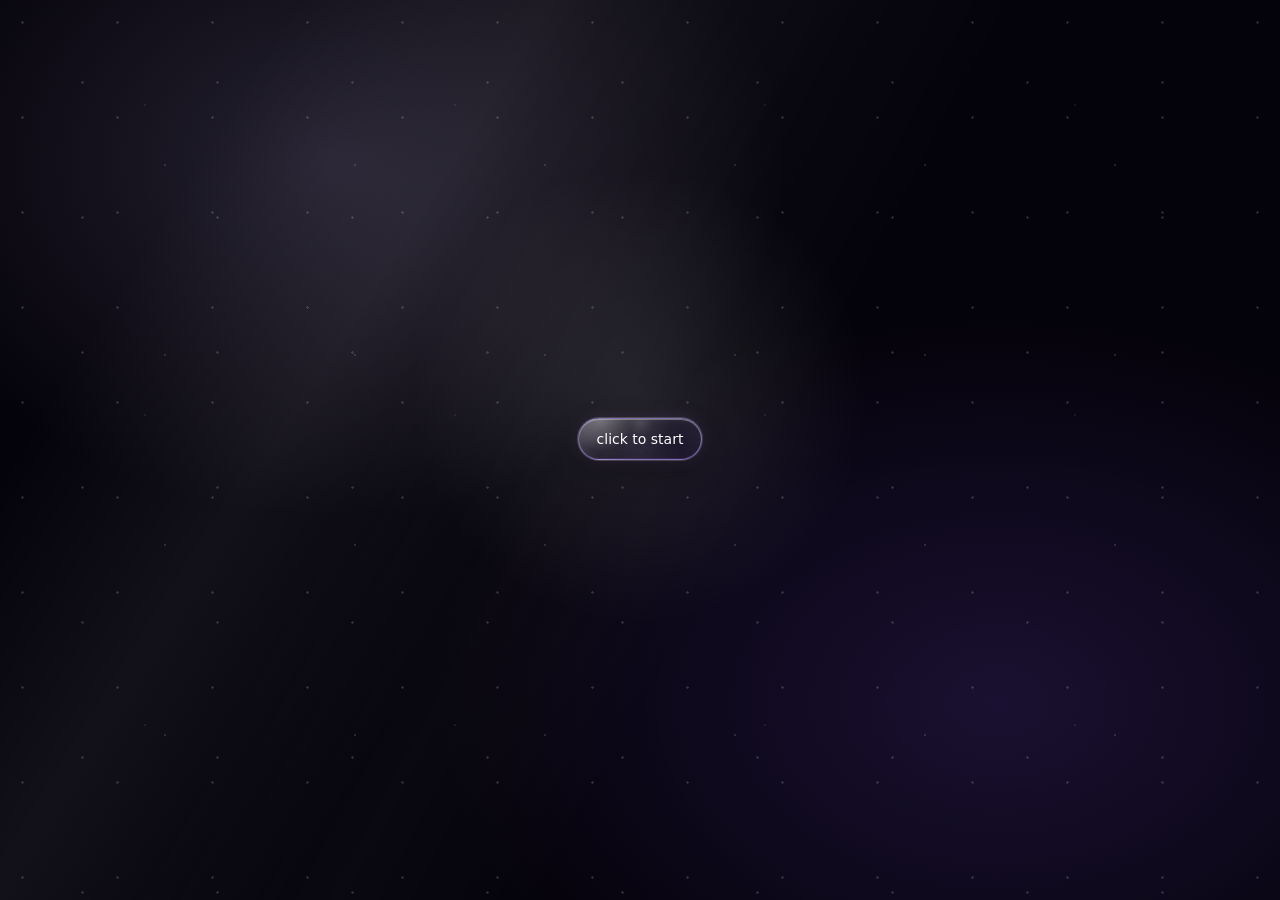
<file: index.html>
<!doctype html>
<html lang="en">
<head>
  <meta charset="utf-8" />
  <meta name="viewport" content="width=device-width, initial-scale=1" />
  <title>ソーヤー</title>
  <link rel="stylesheet" href="style.css" />
</head>
<body>
  <div class="loader" aria-label="Intro screen">
    <div class="loader-stars"></div>
    <div class="loader-core">
      <button class="start-button" type="button">click to start</button>
      <div class="start-progress" aria-hidden="true"><span></span></div>
    </div>
  </div>
  <canvas class="shader-canvas" data-shader-canvas aria-hidden="true"></canvas>
  <canvas class="particle-canvas" data-particle-canvas aria-hidden="true"></canvas>
  <aside class="weather-chip" aria-live="polite">
    <p class="weather-place">vancouver, wa</p>
    <div class="weather-main">
      <span data-weather-temp>--°</span>
      <span data-weather-condition>loading</span>
    </div>
    <div class="moon-main">
      <img class="moon-image" data-moon-image alt="">
      <span data-moon-phase>moon phase</span>
    </div>
  </aside>
  <nav class="section-menu" aria-label="site sections">
    <div class="section-picker" data-section-dropdown>
      <button class="section-toggle" type="button" aria-haspopup="listbox" aria-expanded="false" data-section-toggle>
        <span class="section-label">section</span>
        <span data-section-current>links</span>
      </button>
      <div class="section-menu-list" role="listbox" data-section-menu hidden>
        <button class="section-option is-active" type="button" role="option" aria-selected="true" data-section-option="links">links</button>
        <button class="section-option" type="button" role="option" aria-selected="false" data-section-option="notebook">notebook</button>
        <button class="section-option" type="button" role="option" aria-selected="false" data-section-option="game">game</button>
      </div>
    </div>
  </nav>
  <main class="card">
    <div class="avatar">
      <img src="uzi.gif" alt="logo">
    </div>
    <h1>ソーヤー</h1>
    <p class="tag">;personal / about me</p>
    <p class="bio">my links, socials, projects, and whatever else.</p>

    <section class="tab-panel is-active" data-tab-panel="links">
      <div class="links">
        <a href="https://www.tiktok.com/@sawyer_notbored" target="_blank" rel="noreferrer">TikTok</a>
        <a href="https://music.apple.com/profile/addicted2sawyer" target="_blank" rel="noreferrer">AppleMusic</a>
        <a href="https://www.youtube.com/@sawyer_bored" target="_blank" rel="noreferrer">Youtube</a>
        <a href="https://github.com/boredummm" target="_blank" rel="noreferrer">GitHub</a>
        <a href="photos.html">Photos</a>
      </div>
    </section>

    <section class="tab-panel notebook-panel" data-tab-panel="notebook" hidden>
      <textarea class="notebook" data-notebook maxlength="1800" placeholder="write anything..."></textarea>
      <p class="notebook-status">saved locally</p>
    </section>

    <section class="tab-panel game-panel" data-tab-panel="game" hidden>
      <div class="game-stats">
        <span>score <strong data-flappy-score>0</strong></span>
        <span>best <strong data-flappy-best>0</strong></span>
      </div>
      <div class="game-frame">
        <canvas class="flappy-canvas" data-flappy-game width="360" height="430" aria-label="space flappy game"></canvas>
        <button class="game-start" type="button" data-flappy-start>start</button>
      </div>
      <p class="game-hint">tap / click / space</p>
    </section>
  </main>
  <aside class="now-playing" aria-live="polite">
    <a class="now-cover-link" data-now-link href="https://www.last.fm" target="_blank" rel="noreferrer">
      <span class="now-cover-fallback">fm</span>
      <img class="now-cover" data-now-cover alt="" decoding="async">
    </a>
    <div class="now-info">
      <p class="now-label"><span></span><span data-now-status>last.fm scrobble</span></p>
      <a class="now-track" data-now-track href="https://www.last.fm" target="_blank" rel="noreferrer">connect Last.fm</a>
      <p class="now-artist" data-now-artist>add your username + API key</p>
    </div>
  </aside>
  <script src="script.js"></script>
</body>
</html>
</file>
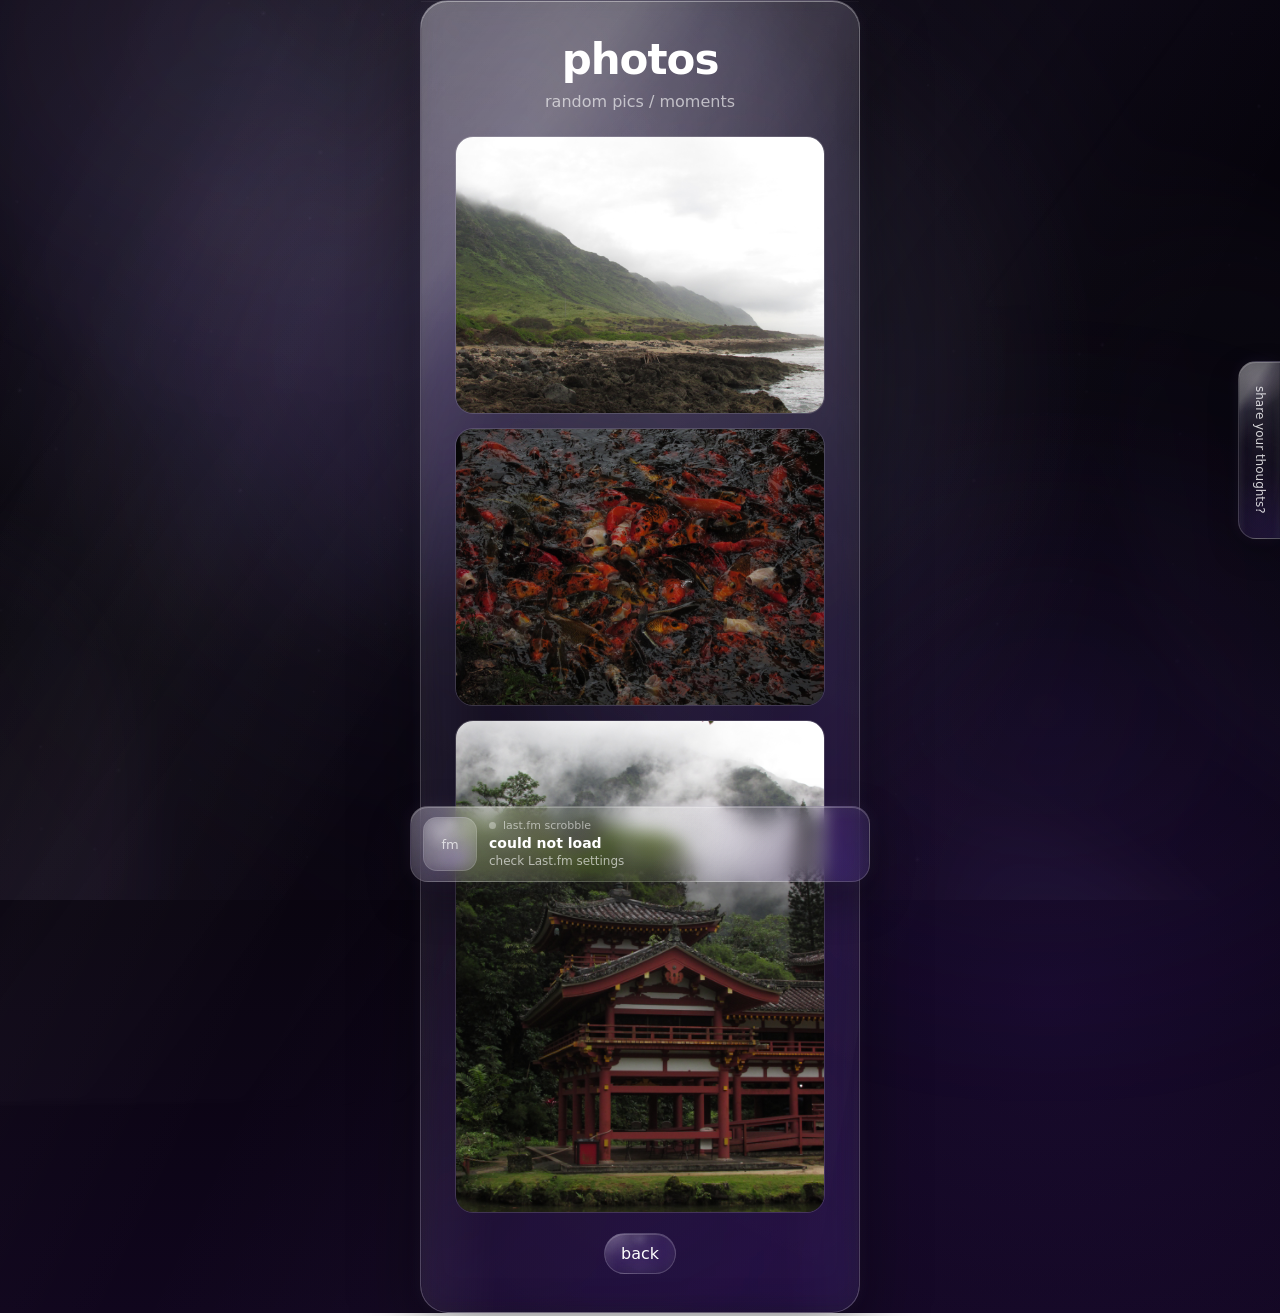
<file: photos.html>
<!doctype html>
<html lang="en">
<head>
  <meta charset="utf-8" />
  <meta name="viewport" content="width=device-width, initial-scale=1" />
  <title>photos</title>
  <link rel="stylesheet" href="style.css" />
</head>
<body>
  <canvas class="shader-canvas" data-shader-canvas aria-hidden="true"></canvas>
  <canvas class="particle-canvas" data-particle-canvas aria-hidden="true"></canvas>

  <main class="card">
    <h1>photos</h1>
    <p class="tag">random pics / moments</p>

    <section class="gallery">
      <img src="photo1.JPG" alt="photo 1">
      <img src="photo2.JPG" alt="photo 2">
      <img src="photo3.JPG" alt="photo 3">
    </section>

    <a href="index.html">back</a>
  </main>
  <div class="photo-lightbox" data-photo-lightbox hidden aria-hidden="true" role="dialog" aria-modal="true" aria-label="photo viewer">
    <button class="lightbox-close" type="button" data-lightbox-close aria-label="close photo">×</button>
    <button class="lightbox-nav lightbox-prev" type="button" data-lightbox-prev aria-label="previous photo">‹</button>
    <figure class="lightbox-frame">
      <img class="lightbox-image" data-lightbox-image alt="">
      <figcaption class="lightbox-caption" data-lightbox-caption></figcaption>
    </figure>
    <button class="lightbox-nav lightbox-next" type="button" data-lightbox-next aria-label="next photo">›</button>
  </div>
  <aside class="now-playing" aria-live="polite">
    <a class="now-cover-link" data-now-link href="https://www.last.fm" target="_blank" rel="noreferrer">
      <span class="now-cover-fallback">fm</span>
      <img class="now-cover" data-now-cover alt="" decoding="async">
    </a>
    <div class="now-info">
      <p class="now-label"><span></span><span data-now-status>last.fm scrobble</span></p>
      <a class="now-track" data-now-track href="https://www.last.fm" target="_blank" rel="noreferrer">connect Last.fm</a>
      <p class="now-artist" data-now-artist>add your username + API key</p>
    </div>
  </aside>
  <script src="script.js"></script>
</body>
</html>
</file>
<file: style.css>
:root {
  --lavender: 190, 165, 255;
  --purple: 142, 92, 255;
  --deep-purple: 82, 42, 160;
  --lavender-hex: #bea5ff;
  --purple-hex: #8e5cff;
  --star-cursor: url("data:image/svg+xml,%3Csvg xmlns='http://www.w3.org/2000/svg' width='32' height='32' viewBox='0 0 32 32'%3E%3Cpath fill='%23d8caff' stroke='%238e5cff' stroke-width='1.7' d='M16 2l3.1 9.2 9.7 1.1-7.4 6.4 2.1 9.6L16 23.2 8.5 28.3l2.1-9.6-7.4-6.4 9.7-1.1L16 2z'/%3E%3Ccircle cx='16' cy='16' r='2.4' fill='%236b3fd6'/%3E%3C/svg%3E") 16 16, auto;
  --edge-glow: 0 0 0 1px rgba(255,255,255,.18), 0 12px 30px rgba(0,0,0,.28), 0 0 18px rgba(var(--lavender),.13), inset 0 1px 0 rgba(255,255,255,.34), inset 0 -1px 0 rgba(var(--purple),.18);
  --glass-bg:
    radial-gradient(circle at 13% 0%, rgba(255,255,255,.2), transparent 28%),
    radial-gradient(ellipse at 52% 42%, rgba(255,255,255,.028), transparent 46%),
    radial-gradient(circle at 92% 108%, rgba(var(--purple),.11), transparent 40%),
    linear-gradient(152deg, rgba(255,255,255,.078), rgba(205,184,255,.018) 36%, rgba(8,5,16,.16) 100%);
  --glass-panel-bg:
    radial-gradient(circle at 14% -8%, rgba(255,255,255,.22), transparent 30%),
    radial-gradient(ellipse at 50% 44%, rgba(255,255,255,.03), transparent 48%),
    radial-gradient(circle at 94% 116%, rgba(var(--purple),.12), transparent 44%),
    linear-gradient(152deg, rgba(255,255,255,.07), rgba(205,184,255,.017) 38%, rgba(7,5,14,.18) 100%);
  --glass-control-bg:
    radial-gradient(circle at 16% 0%, rgba(255,255,255,.13), transparent 32%),
    linear-gradient(150deg, rgba(255,255,255,.064), rgba(205,184,255,.016) 48%, rgba(13,9,24,.13)),
    rgba(255,255,255,.012);
  --glass-hover-bg:
    radial-gradient(circle at 18% 0%, rgba(255,255,255,.24), transparent 30%),
    linear-gradient(150deg, rgba(255,255,255,.12), rgba(205,184,255,.04) 46%, rgba(18,12,34,.22));
  --glass-border: rgba(255,255,255,.24);
  --glass-shadow: 0 26px 68px rgba(0,0,0,.38), 0 0 18px rgba(var(--lavender),.06), inset 0 1px 0 rgba(255,255,255,.38), inset 0 -12px 24px rgba(0,0,0,.13);
  --glass-blur: 9px;
}

* {
  box-sizing: border-box;
  cursor: var(--star-cursor);
}
html {
  scroll-behavior: smooth;
}

body {
  margin: 0;
  min-height: 100vh;
  display: grid;
  place-items: center;
  background:
    radial-gradient(ellipse at 18% 16%, rgba(190,165,255,.12), transparent 30%),
    radial-gradient(ellipse at 82% 76%, rgba(92,45,172,.16), transparent 42%),
    linear-gradient(115deg, transparent 12%, rgba(255,255,255,.018) 24%, transparent 39%, rgba(190,165,255,.028) 58%, transparent 72%),
    linear-gradient(180deg, #08050f 0%, #020104 48%, #10061d 100%);
  color: white;
  font-family: Inter, system-ui, -apple-system, BlinkMacSystemFont, "Segoe UI", sans-serif;
  overflow-x: hidden;
  overflow-y: auto;
}

body::before {
  content: "";
  position: fixed;
  inset: -16vmax;
  z-index: 0;
  pointer-events: none;
  background:
    radial-gradient(ellipse at 26% 18%, rgba(224,214,255,.09), transparent 26%),
    radial-gradient(ellipse at 74% 70%, rgba(142,92,255,.105), transparent 32%),
    linear-gradient(126deg, transparent 24%, rgba(255,255,255,.035) 44%, transparent 62%);
  filter: blur(5px);
  opacity: .64;
  animation: ambient-parallax 34s ease-in-out infinite alternate;
}

body::after {
  content: "";
  position: fixed;
  inset: 0;
  z-index: 0;
  pointer-events: none;
  background:
    linear-gradient(116deg, transparent 8%, rgba(255,255,255,.035) 18%, transparent 31%),
    linear-gradient(292deg, transparent 60%, rgba(var(--lavender),.04) 73%, transparent 85%),
    radial-gradient(ellipse at 50% 38%, rgba(255,255,255,.022), transparent 54%);
  opacity: .58;
  mix-blend-mode: screen;
}

.shader-canvas {
  position: fixed;
  inset: 0;
  z-index: 0;
  width: 100%;
  height: 100%;
  pointer-events: none;
  opacity: .36;
  mix-blend-mode: screen;
}

.particle-canvas {
  position: fixed;
  inset: 0;
  z-index: 0;
  width: 100%;
  height: 100%;
  pointer-events: none;
  opacity: .58;
  mix-blend-mode: screen;
}

a,
button {
  cursor: var(--star-cursor);
}

.card,
.start-button,
.weather-chip,
.section-toggle,
.section-menu-list,
.section-option,
.thought-peel,
.thought-wall,
.thought-add,
.thought-close,
.thought-note,
.thought-remove,
.links a,
.notebook,
.game-stats span,
.game-frame,
.game-start,
.card > a,
.now-playing,
.now-cover-link {
  --glass-x: 50%;
  --glass-y: 12%;
  position: relative;
  isolation: isolate;
  overflow: hidden;
  border-color: var(--glass-border);
  background-clip: padding-box;
  backdrop-filter: blur(var(--glass-blur)) saturate(156%) contrast(1.04);
  -webkit-backdrop-filter: blur(var(--glass-blur)) saturate(156%) contrast(1.04);
}

.card::before,
.start-button::before,
.weather-chip::before,
.section-toggle::before,
.section-menu-list::before,
.section-option::before,
.thought-peel::before,
.thought-wall::before,
.thought-add::before,
.thought-close::before,
.thought-note::before,
.thought-remove::before,
.links a::before,
.game-stats span::before,
.game-frame::before,
.game-start::before,
.card > a::before,
.now-playing::before,
.now-cover-link::before {
  content: "";
  position: absolute;
  inset: 0;
  z-index: 0;
  border-radius: inherit;
  pointer-events: none;
  background:
    linear-gradient(180deg, rgba(255,255,255,.38), rgba(255,255,255,.07) 1px, transparent 18%),
    linear-gradient(90deg, rgba(255,255,255,.18), transparent 18%, transparent 82%, rgba(255,255,255,.1)),
    radial-gradient(circle at 18% 10%, rgba(255,255,255,.24), rgba(255,255,255,.07) 20%, transparent 38%),
    radial-gradient(circle at var(--glass-x) var(--glass-y), rgba(255,255,255,.48), rgba(255,255,255,.12) 18%, transparent 42%),
    radial-gradient(circle at calc(100% - var(--glass-x)) calc(100% - var(--glass-y)), rgba(var(--lavender),.1), transparent 36%),
    linear-gradient(135deg, rgba(255,255,255,.12), transparent 28%, rgba(255,255,255,.04) 58%, rgba(var(--purple),.06));
  filter: saturate(1.05);
  mix-blend-mode: screen;
  opacity: .34;
  transform: translate3d(var(--glass-pull-x, 0px), var(--glass-pull-y, 0px), 0) scale(1.03);
  transition: opacity .28s ease, transform .28s ease;
}

.card::after,
.start-button::after,
.weather-chip::after,
.section-toggle::after,
.section-menu-list::after,
.section-option::after,
.thought-peel::after,
.thought-wall::after,
.thought-add::after,
.thought-close::after,
.thought-note::after,
.thought-remove::after,
.links a::after,
.game-stats span::after,
.game-frame::after,
.game-start::after,
.card > a::after,
.now-playing::after {
  content: "";
  position: absolute;
  inset: -70%;
  z-index: 0;
  border-radius: inherit;
  pointer-events: none;
  background:
    linear-gradient(116deg, transparent 35%, rgba(255,255,255,.06) 40%, rgba(255,255,255,.42) 46%, rgba(var(--lavender),.14) 49%, transparent 56%),
    linear-gradient(18deg, transparent 33%, rgba(255,255,255,.075) 49%, transparent 67%);
  filter: blur(.35px);
  opacity: .28;
  transform: translate3d(-20%, -7%, 0) rotate(10deg);
  transition: opacity .32s ease, transform .45s cubic-bezier(.22, 1, .36, 1);
}

.card > *,
.section-picker > *,
.section-menu-list > *,
.weather-chip > *,
.thought-wall > *,
.thought-note > *,
.game-frame > *,
.now-playing > * {
  position: relative;
  z-index: 1;
}

.card:hover::before,
.start-button:hover::before,
.weather-chip:hover::before,
.section-toggle:hover::before,
.section-menu-list:hover::before,
.section-option:hover::before,
.thought-peel:hover::before,
.thought-wall:hover::before,
.thought-add:hover::before,
.thought-close:hover::before,
.thought-note:hover::before,
.thought-remove:hover::before,
.links a:hover::before,
.game-stats span:hover::before,
.game-frame:hover::before,
.game-start:hover::before,
.card > a:hover::before,
.now-playing:hover::before,
.now-cover-link:hover::before,
.is-glass-pressing::before {
  opacity: .48;
}

.card:hover::after,
.start-button:hover::after,
.weather-chip:hover::after,
.section-toggle:hover::after,
.section-menu-list:hover::after,
.section-option:hover::after,
.thought-peel:hover::after,
.thought-wall:hover::after,
.thought-add:hover::after,
.thought-close:hover::after,
.thought-note:hover::after,
.thought-remove:hover::after,
.links a:hover::after,
.game-stats span:hover::after,
.game-frame:hover::after,
.game-start:hover::after,
.card > a:hover::after,
.now-playing:hover::after,
.is-glass-pressing::after {
  opacity: .42;
  transform: translate3d(16%, 5%, 0) rotate(10deg);
}

.loader {
  position: fixed;
  inset: 0;
  z-index: 10;
  display: grid;
  place-items: center;
  overflow: hidden;
  background:
    radial-gradient(circle at 50% 44%, rgba(255,255,255,.105), transparent 28%),
    radial-gradient(ellipse at 26% 18%, rgba(214,200,255,.16), transparent 34%),
    radial-gradient(ellipse at 78% 78%, rgba(var(--purple),.16), transparent 40%),
    linear-gradient(122deg, transparent 16%, rgba(255,255,255,.06) 30%, transparent 46%),
    #04020a;
}

body.started .loader {
  pointer-events: none;
  animation: loader-exit 1s cubic-bezier(.22, 1, .36, 1) 1.72s forwards;
}

.loader-stars {
  position: absolute;
  inset: -120px;
  background-image:
    radial-gradient(circle, rgba(255,255,255,.28) 0 .7px, transparent 1.4px),
    radial-gradient(circle, rgba(var(--lavender),.22) 0 .8px, transparent 1.6px),
    linear-gradient(118deg, transparent 36%, rgba(255,255,255,.055) 47%, transparent 58%);
  background-position: 0 0, 110px 70px, 0 0;
  background-size: 190px 190px, 310px 310px, 100% 100%;
  opacity: .46;
  animation: loader-drift 34s linear infinite, sparkle-twinkle 7.4s ease-in-out infinite alternate;
}

.loader-stars::before,
.loader-stars::after {
  content: "";
  position: absolute;
  inset: 0;
  background-image: radial-gradient(circle, rgba(255,255,255,.9) 0 1px, transparent 1.5px);
  background-size: 95px 95px;
  opacity: .36;
  animation: loader-secondary-drift 34s linear infinite, star-twinkle 4.8s ease-in-out infinite alternate;
}

.loader-stars::after {
  background-size: 135px 135px;
  animation-name: loader-tertiary-drift, star-twinkle;
  animation-duration: 40s, 5.8s;
  animation-delay: 0s, .5s;
  animation-timing-function: linear, ease-in-out;
  animation-iteration-count: infinite, infinite;
  animation-direction: normal, alternate;
}

.loader-core {
  position: relative;
  display: grid;
  justify-items: center;
  align-content: center;
  gap: 14px;
  width: min(82vw, 300px);
  min-height: 260px;
  animation:
    loader-rise .9s cubic-bezier(.22, 1, .36, 1) both,
    loader-core-float 7s ease-in-out .9s infinite;
}


.start-button {
  position: relative;
  z-index: 1;
  margin: 0;
  padding: 12px 18px;
  color: white;
  font: inherit;
  font-size: 14px;
  letter-spacing: 0;
  text-transform: lowercase;
  background: var(--glass-bg);
  border: 1px solid rgba(255,255,255,.24);
  border-radius: 999px;
  box-shadow: 0 10px 24px rgba(0,0,0,.22), 0 0 16px rgba(var(--lavender),.1), inset 0 1px 0 rgba(255,255,255,.24);
  animation: start-button-glow 4.8s ease-in-out infinite;
  transition: opacity .28s ease, transform .24s ease, background .24s ease, border-color .24s ease, box-shadow .24s ease;
}

.start-button:hover,
.start-button:focus-visible {
  transform: translateY(-2px);
  background: var(--glass-hover-bg);
  border-color: rgba(var(--lavender),.6);
  box-shadow: var(--edge-glow);
  outline: none;
}

body.started .start-button {
  opacity: 0;
  transform: translateY(8px) scale(.96);
  animation-play-state: paused;
}

.start-progress {
  position: relative;
  z-index: 1;
  width: min(230px, 72vw);
  height: 4px;
  overflow: hidden;
  border-radius: 999px;
  background: rgba(255,255,255,.1);
  opacity: 0;
  transform: translateY(-4px);
  transition: opacity .32s ease, transform .32s ease;
}

.start-progress span {
  position: absolute;
  inset: 0 auto 0 0;
  width: 0;
  border-radius: inherit;
  background: linear-gradient(90deg, transparent, var(--lavender-hex), var(--purple-hex), transparent);
  box-shadow: 0 0 14px rgba(var(--lavender),.46);
}

body.started .start-progress {
  opacity: 1;
  transform: translateY(0);
}

body.started .start-progress span {
  animation: start-fill 1.52s cubic-bezier(.16, .82, .26, 1) forwards;
}

@keyframes loader-drift {
  from { transform: translate3d(0, 0, 0); }
  to { transform: translate3d(-150px, -70px, 0); }
}

@keyframes loader-secondary-drift {
  from { transform: translate3d(0, 0, 0); }
  to { transform: translate3d(95px, -115px, 0); }
}

@keyframes loader-tertiary-drift {
  from { transform: translate3d(0, 0, 0); }
  to { transform: translate3d(-85px, 120px, 0); }
}

@keyframes star-twinkle {
  from { opacity: .22; transform: scale(1); }
  to { opacity: .75; transform: scale(1.08); }
}

@keyframes loader-core-float {
  0%, 100% { transform: translate3d(0, 0, 0); }
  50% { transform: translate3d(0, -7px, 0); }
}

@keyframes start-button-glow {
  0%, 100% {
    box-shadow: 0 10px 24px rgba(0,0,0,.22), 0 0 14px rgba(var(--lavender),.09), inset 0 1px 0 rgba(255,255,255,.22);
    border-color: rgba(255,255,255,.2);
  }
  50% {
    box-shadow: 0 12px 26px rgba(0,0,0,.24), 0 0 18px rgba(var(--lavender),.16), inset 0 1px 0 rgba(255,255,255,.28);
    border-color: rgba(var(--lavender),.42);
  }
}

@keyframes start-fill {
  0% { width: 0; }
  42% { width: 68%; }
  68% { width: 79%; }
  82% { width: 88%; }
  100% { width: 100%; }
}

@keyframes loader-rise {
  from {
    opacity: 0;
    transform: translateY(24px) scale(.94);
  }
  to {
    opacity: 1;
    transform: translateY(0) scale(1);
  }
}

@keyframes loader-exit {
  to {
    opacity: 0;
    transform: scale(1.015);
    visibility: hidden;
  }
}

.card {
  position: relative;
  z-index: 1;
  width: min(92vw, 440px);
  padding: 34px;
  text-align: center;
  border: 1px solid rgba(255,255,255,.24);
  border-radius: 28px;
  background: var(--glass-panel-bg);
  box-shadow: var(--glass-shadow);
  backdrop-filter: blur(var(--glass-blur)) saturate(150%) contrast(1.02);
  -webkit-backdrop-filter: blur(var(--glass-blur)) saturate(150%) contrast(1.02);
  opacity: 0;
  visibility: hidden;
  pointer-events: none;
  transform: translateY(16px) scale(.98);
  transition: border-color .4s cubic-bezier(0.25, 0.8, 0.25, 1), box-shadow .4s cubic-bezier(0.25, 0.8, 0.25, 1), transform .4s cubic-bezier(0.25, 0.8, 0.25, 1);
  will-change: transform, opacity;
}

body.started .card {
  visibility: visible;
  pointer-events: auto;
  animation: card-reveal 1s cubic-bezier(.22, 1, .36, 1) 1.95s both;
}

body.no-loader .card {
  animation-delay: .15s;
}

.weather-chip {
  position: fixed;
  top: 18px;
  left: 18px;
  z-index: 2;
  min-width: 164px;
  padding: 10px 12px;
  color: white;
  border: 1px solid rgba(255,255,255,.2);
  border-radius: 16px;
  background: var(--glass-bg);
  box-shadow: 0 12px 32px rgba(0,0,0,.25), 0 0 18px rgba(var(--lavender),.055), inset 0 1px 0 rgba(255,255,255,.28);
  backdrop-filter: blur(var(--glass-blur)) saturate(152%);
  -webkit-backdrop-filter: blur(var(--glass-blur)) saturate(152%);
  opacity: 0;
  visibility: hidden;
  transform: translateY(-10px);
  pointer-events: none;
}

body.started .weather-chip {
  visibility: visible;
  pointer-events: auto;
  animation: weather-reveal .8s cubic-bezier(.22, 1, .36, 1) 2.05s both;
}

.section-menu {
  --menu-x: -50%;
  position: fixed;
  top: 18px;
  left: 50%;
  z-index: 6;
  opacity: 0;
  visibility: hidden;
  pointer-events: none;
  transform: translate(var(--menu-x), -8px);
}

body.started .section-menu {
  visibility: visible;
  pointer-events: auto;
  animation: section-menu-reveal .85s cubic-bezier(.22, 1, .36, 1) 2.05s both;
}

body.no-loader .section-menu {
  animation-delay: .25s;
}

.section-picker {
  position: relative;
  min-width: 178px;
  color: rgba(255,255,255,.62);
  font-size: 11px;
  text-transform: lowercase;
}

.section-toggle {
  display: grid;
  grid-template-columns: auto 1fr;
  align-items: center;
  gap: 8px;
  width: 100%;
  padding: 8px 34px 8px 12px;
  color: white;
  font: inherit;
  font-size: 12px;
  text-align: left;
  text-transform: lowercase;
  border: 1px solid rgba(255,255,255,.18);
  border-radius: 999px;
  background: var(--glass-bg);
  box-shadow: 0 10px 26px rgba(0,0,0,.22), 0 0 16px rgba(var(--lavender),.055), inset 0 1px 0 rgba(255,255,255,.24);
  backdrop-filter: blur(var(--glass-blur)) saturate(152%);
  -webkit-backdrop-filter: blur(var(--glass-blur)) saturate(152%);
  transition: border-color .22s ease, box-shadow .22s ease, background .22s ease;
}

.section-label {
  color: rgba(255,255,255,.5);
}

.section-toggle:hover,
.section-toggle:focus-visible,
.section-picker.is-open .section-toggle {
  border-color: rgba(var(--lavender),.48);
  background: var(--glass-hover-bg);
  box-shadow:
    0 10px 28px rgba(0,0,0,.24),
    0 0 18px rgba(var(--lavender),.12),
    inset 0 1px 0 rgba(255,255,255,.22);
  outline: none;
}

.section-picker::after {
  content: "";
  position: absolute;
  right: 18px;
  top: 50%;
  width: 7px;
  height: 7px;
  border-right: 1px solid rgba(255,255,255,.72);
  border-bottom: 1px solid rgba(255,255,255,.72);
  pointer-events: none;
  transform: translateY(-65%) rotate(45deg);
  transition: transform .18s ease;
}

.section-picker.is-open::after {
  transform: translateY(-30%) rotate(225deg);
}

.section-menu-list {
  position: absolute;
  top: calc(100% + 8px);
  left: 0;
  z-index: 7;
  display: grid;
  gap: 5px;
  width: 100%;
  padding: 6px;
  border: 1px solid rgba(255,255,255,.16);
  border-radius: 18px;
  background: var(--glass-panel-bg);
  box-shadow: 0 14px 34px rgba(0,0,0,.28), 0 0 18px rgba(var(--lavender),.07), inset 0 1px 0 rgba(255,255,255,.22);
  backdrop-filter: blur(var(--glass-blur)) saturate(152%);
  -webkit-backdrop-filter: blur(var(--glass-blur)) saturate(152%);
}

.section-menu-list[hidden] {
  display: none;
}

.section-option {
  min-height: 34px;
  padding: 8px 12px;
  color: white;
  font: inherit;
  font-size: 12px;
  text-align: left;
  text-transform: lowercase;
  border: 1px solid transparent;
  border-radius: 12px;
  background: var(--glass-control-bg);
  transition: transform .18s ease, border-color .18s ease, background .18s ease, box-shadow .18s ease;
}

.section-option:hover,
.section-option:focus-visible,
.section-option.is-active {
  border-color: rgba(var(--lavender),.38);
  background: var(--glass-hover-bg);
  box-shadow: 0 8px 20px rgba(0,0,0,.2), 0 0 14px rgba(var(--lavender),.11), inset 0 1px 0 rgba(255,255,255,.2);
  outline: none;
}

.weather-place {
  margin: 0 0 4px;
  color: rgba(255,255,255,.5);
  font-size: 10px;
  line-height: 1;
  text-transform: lowercase;
}

.weather-main {
  display: flex;
  align-items: baseline;
  gap: 8px;
  min-width: 0;
}

.weather-main span:first-child {
  color: white;
  font-size: 22px;
  font-weight: 700;
  line-height: 1;
  text-shadow: 0 0 16px rgba(var(--lavender),.45);
}

.weather-main span:last-child {
  min-width: 0;
  overflow: hidden;
  color: rgba(255,255,255,.66);
  font-size: 11px;
  text-overflow: ellipsis;
  white-space: nowrap;
  text-transform: lowercase;
}

.thought-peel {
  position: fixed;
  top: 50%;
  right: 0;
  z-index: 4;
  width: 42px;
  min-height: 178px;
  padding: 14px 8px;
  color: rgba(255,255,255,.82);
  font: inherit;
  font-size: 12px;
  line-height: 1.2;
  text-transform: lowercase;
  writing-mode: vertical-rl;
  text-orientation: mixed;
  border: 1px solid rgba(255,255,255,.2);
  border-right: 0;
  border-radius: 18px 0 0 18px;
  background: var(--glass-bg);
  box-shadow: 0 12px 30px rgba(0,0,0,.26), 0 0 16px rgba(var(--lavender),.075), inset 0 1px 0 rgba(255,255,255,.22);
  backdrop-filter: blur(var(--glass-blur)) saturate(152%);
  -webkit-backdrop-filter: blur(var(--glass-blur)) saturate(152%);
  opacity: 0;
  visibility: hidden;
  transform: translate(10px, -50%);
  transition: opacity .45s ease, transform .28s ease, border-color .24s ease, box-shadow .24s ease;
}

body.started .thought-peel {
  opacity: 1;
  visibility: visible;
  transform: translate(0, -50%);
}

.thought-peel:hover,
.thought-peel:focus-visible,
body.thoughts-open .thought-peel {
  border-color: rgba(var(--lavender),.44);
  box-shadow: var(--edge-glow);
  outline: none;
}

.thought-wall {
  position: fixed;
  top: 50%;
  right: 58px;
  z-index: 5;
  display: grid;
  grid-template-rows: auto minmax(0, 1fr);
  gap: 12px;
  width: min(88vw, 440px);
  height: min(72vh, 520px);
  padding: 14px;
  border: 1px solid rgba(255,255,255,.2);
  border-radius: 20px;
  background: var(--glass-panel-bg);
  box-shadow: 0 18px 42px rgba(0,0,0,.36), 0 0 20px rgba(var(--lavender),.08), inset 0 1px 0 rgba(255,255,255,.24);
  backdrop-filter: blur(var(--glass-blur)) saturate(152%);
  -webkit-backdrop-filter: blur(var(--glass-blur)) saturate(152%);
  opacity: 0;
  visibility: hidden;
  transform: translate(18px, -50%) scale(.98);
  pointer-events: none;
  transition: opacity .32s ease, visibility .32s ease, transform .32s cubic-bezier(.22, 1, .36, 1);
}

body.thoughts-open .thought-wall {
  opacity: 1;
  visibility: visible;
  transform: translate(0, -50%) scale(1);
  pointer-events: auto;
}

.thought-wall-head {
  display: flex;
  align-items: center;
  justify-content: space-between;
  gap: 12px;
}

.thought-wall-head p {
  margin: 0;
  color: rgba(255,255,255,.84);
  font-size: 13px;
  text-transform: lowercase;
}

.thought-actions {
  display: flex;
  gap: 8px;
}

.thought-add,
.thought-close {
  padding: 8px 10px;
  color: white;
  font: inherit;
  font-size: 11px;
  text-transform: lowercase;
  border: 1px solid rgba(255,255,255,.2);
  border-radius: 999px;
  background: var(--glass-bg);
  transition: background .2s ease, border-color .2s ease, box-shadow .2s ease;
}

.thought-add:hover,
.thought-close:hover,
.thought-add:focus-visible,
.thought-close:focus-visible {
  background:
    var(--glass-hover-bg);
  border-color: rgba(var(--lavender),.44);
  box-shadow: var(--edge-glow);
  outline: none;
}

.thought-board {
  position: relative;
  min-height: 0;
  overflow: hidden;
  border: 1px solid rgba(255,255,255,.1);
  border-radius: 16px;
  background:
    radial-gradient(circle at 18% 18%, rgba(var(--lavender),.08), transparent 34%),
    radial-gradient(circle at 84% 76%, rgba(var(--purple),.075), transparent 34%),
    rgba(255,255,255,.025);
}

.thought-empty {
  position: absolute;
  inset: 0;
  display: grid;
  place-items: center;
  margin: 0;
  color: rgba(255,255,255,.34);
  font-size: 12px;
  text-transform: lowercase;
  pointer-events: none;
}

.thought-note {
  position: absolute;
  left: 0;
  top: 0;
  display: grid;
  grid-template-columns: 1fr auto;
  grid-template-rows: auto minmax(0, 1fr);
  gap: 7px;
  width: 156px;
  height: 138px;
  padding: 10px;
  border: 1px solid rgba(255,255,255,.22);
  border-radius: 10px;
  background: var(--glass-control-bg);
  box-shadow: 0 10px 24px rgba(0,0,0,.26), 0 0 12px rgba(var(--lavender),.065), inset 0 1px 0 rgba(255,255,255,.2);
  touch-action: none;
  transition: border-color .18s ease, box-shadow .18s ease;
}

.thought-note.is-dragging {
  border-color: rgba(var(--lavender),.5);
  box-shadow: 0 12px 28px rgba(0,0,0,.34), 0 0 16px rgba(var(--lavender),.14);
  z-index: 2;
}

.thought-note-grip {
  color: rgba(255,255,255,.48);
  font-size: 10px;
  text-transform: lowercase;
  user-select: none;
}

.thought-remove {
  width: 20px;
  height: 20px;
  padding: 0;
  color: rgba(255,255,255,.55);
  font: inherit;
  font-size: 12px;
  line-height: 1;
  border: 0;
  border-radius: 50%;
  background: var(--glass-control-bg);
}

.thought-remove:hover,
.thought-remove:focus-visible {
  color: white;
  background: var(--glass-hover-bg);
  outline: none;
}

.thought-note textarea {
  grid-column: 1 / -1;
  width: 100%;
  height: 100%;
  resize: none;
  color: rgba(255,255,255,.86);
  font: inherit;
  font-size: 12px;
  line-height: 1.4;
  border: 0;
  outline: none;
  background: transparent;
}

.thought-note textarea::placeholder {
  color: rgba(255,255,255,.36);
}

.moon-main {
  display: flex;
  align-items: center;
  gap: 7px;
  margin-top: 8px;
  padding-top: 8px;
  border-top: 1px solid rgba(255,255,255,.08);
}

.moon-image {
  width: 22px;
  height: 22px;
  flex: 0 0 auto;
  filter: drop-shadow(0 0 9px rgba(var(--lavender),.36));
}

.moon-main span {
  min-width: 0;
  overflow: hidden;
  color: rgba(255,255,255,.62);
  font-size: 11px;
  text-overflow: ellipsis;
  white-space: nowrap;
  text-transform: lowercase;
}

body.started .card:hover {
  border-color: rgba(255,255,255,.32);
  box-shadow:
    0 30px 78px rgba(0,0,0,.42),
    0 0 22px rgba(var(--lavender),.14),
    inset 0 1px 0 rgba(255,255,255,.42),
    inset 1px 0 0 rgba(255,255,255,.12),
    inset -1px 0 0 rgba(var(--purple),.12),
    inset 0 -16px 34px rgba(0,0,0,.16);
  transform: translateY(-2px) scale(1.01);
}

@keyframes card-reveal {
  from {
    opacity: 0;
    transform: translateY(16px) scale(.98);
  }
  to {
    opacity: 1;
    transform: translateY(0) scale(1);
  }
}

.avatar {
  width: 90px;
  height: 90px;
  border-radius: 50%;
  overflow: hidden;
  margin: 0 auto 20px;
  border: 1px solid rgba(255,255,255,0.2);
  transition: border-color .2s ease, box-shadow .2s ease, transform .2s ease;
}

.avatar:hover {
  border-color: rgba(var(--lavender),.62);
  box-shadow: 0 10px 24px rgba(0,0,0,.22), 0 0 16px rgba(var(--lavender),.18);
  transform: scale(1.04);
}

body.game-active .card {
  z-index: 3;
  padding-top: 26px;
  padding-bottom: 26px;
}

body.game-active .avatar {
  width: 58px;
  height: 58px;
  margin-bottom: 12px;
}

body.game-active h1 {
  font-size: 34px;
}

body.game-active .tag,
body.game-active .bio {
  display: none;
}

body.game-active .game-panel {
  margin-top: 16px;
}

body.notebook-active .card {
  padding-top: 26px;
  padding-bottom: 26px;
}

body.notebook-active h1,
body.notebook-active .tag,
body.notebook-active .bio {
  display: none;
}

body.notebook-active .notebook-panel {
  margin-top: 16px;
}

h1 {
  margin: 0;
  font-size: 42px;
  letter-spacing: -1px;
}

.tag {
  margin: 8px 0 18px;
  color: rgba(255,255,255,.62);
}

.bio {
  margin: 0 auto 24px;
  color: rgba(255,255,255,.78);
  line-height: 1.6;
}

.tab-panel {
  min-height: 236px;
}

.tab-panel[hidden] {
  display: none;
}

.links {
  display: grid;
  gap: 12px;
}

.links a {
  padding: 14px 16px;
  border-radius: 16px;
  color: white;
  text-decoration: none;
  background: var(--glass-control-bg);
  border: 1px solid rgba(255,255,255,.2);
  box-shadow: 0 10px 24px rgba(0,0,0,.18), inset 0 1px 0 rgba(255,255,255,.2);
  transition: transform .24s ease, background .24s ease, border-color .24s ease, box-shadow .24s ease;
}

.links a:hover {
  transform: translateY(-2px);
  background: var(--glass-hover-bg);
  border-color: rgba(var(--lavender),.54);
  box-shadow: var(--edge-glow);
}

.notebook-panel {
  display: grid;
  gap: 8px;
}

.notebook {
  width: 100%;
  min-height: 212px;
  resize: vertical;
  padding: 14px;
  color: rgba(255,255,255,.86);
  font: inherit;
  font-size: 13px;
  line-height: 1.55;
  border: 1px solid rgba(255,255,255,.2);
  border-radius: 16px;
  outline: none;
  background: var(--glass-panel-bg);
  box-shadow: inset 0 1px 0 rgba(255,255,255,.22), inset 0 -14px 26px rgba(0,0,0,.12), 0 8px 24px rgba(0,0,0,.18);
  backdrop-filter: blur(var(--glass-blur)) saturate(152%);
  -webkit-backdrop-filter: blur(var(--glass-blur)) saturate(152%);
  transition: border-color .2s ease, box-shadow .2s ease;
}

.notebook:focus {
  border-color: rgba(var(--lavender),.48);
  box-shadow: 0 0 16px rgba(var(--lavender),.12), inset 0 1px 0 rgba(255,255,255,.26), inset 0 -14px 26px rgba(0,0,0,.12);
}

.notebook::placeholder {
  color: rgba(255,255,255,.34);
}

.notebook-status {
  margin: 0;
  color: rgba(255,255,255,.4);
  font-size: 11px;
  text-align: right;
  text-transform: lowercase;
}

.game-panel {
  display: grid;
  gap: 10px;
  align-content: start;
}

.game-stats {
  display: grid;
  grid-template-columns: 1fr 1fr;
  gap: 8px;
  width: 100%;
  max-width: 330px;
  margin: 0 auto;
  color: rgba(255,255,255,.56);
  font-size: 11px;
  text-transform: lowercase;
}

.game-stats span {
  display: flex;
  align-items: center;
  justify-content: center;
  gap: 6px;
  min-height: 34px;
  border: 1px solid rgba(255,255,255,.2);
  border-radius: 12px;
  background: var(--glass-control-bg);
  box-shadow: inset 0 1px 0 rgba(255,255,255,.16);
}

.game-stats strong {
  color: white;
  font-size: 14px;
  font-weight: 700;
  text-shadow: 0 0 14px rgba(var(--lavender),.5);
}

.game-frame {
  position: relative;
  width: 100%;
  max-width: 330px;
  aspect-ratio: 360 / 430;
  margin: 0 auto;
  overflow: hidden;
  border: 1px solid rgba(255,255,255,.2);
  border-radius: 18px;
  background:
    radial-gradient(circle at 70% 14%, rgba(var(--lavender),.105), transparent 28%),
    #030307;
  box-shadow: 0 16px 34px rgba(0,0,0,.26), 0 0 18px rgba(var(--lavender),.08), inset 0 1px 0 rgba(255,255,255,.16);
  transition: transform .24s ease, border-color .24s ease, box-shadow .24s ease;
}

.game-frame:hover,
.game-frame:focus-within {
  border-color: rgba(var(--lavender),.5);
  box-shadow: var(--edge-glow);
  transform: translateY(-1px);
}

.flappy-canvas {
  display: block;
  width: 100%;
  height: 100%;
  background: #040309;
  touch-action: manipulation;
}

.game-start {
  position: absolute;
  left: 50%;
  bottom: 14px;
  transform: translateX(-50%);
  min-width: 92px;
  padding: 9px 16px;
  color: white;
  font: inherit;
  font-size: 12px;
  text-transform: lowercase;
  border: 1px solid rgba(255,255,255,.28);
  border-radius: 999px;
  background: var(--glass-bg);
  box-shadow: 0 10px 22px rgba(0,0,0,.2), 0 0 14px rgba(var(--lavender),.08), inset 0 1px 0 rgba(255,255,255,.24);
  backdrop-filter: blur(var(--glass-blur)) saturate(152%);
  -webkit-backdrop-filter: blur(var(--glass-blur)) saturate(152%);
  touch-action: manipulation;
  transition: transform .2s ease, border-color .2s ease, background .2s ease, box-shadow .2s ease;
}

.game-start:hover,
.game-start:focus-visible {
  outline: none;
  transform: translateX(-50%) translateY(-1px);
  border-color: rgba(var(--lavender),.6);
  background: var(--glass-hover-bg);
  box-shadow: var(--edge-glow);
}

.game-hint {
  margin: 0;
  color: rgba(255,255,255,.42);
  font-size: 11px;
  text-transform: lowercase;
}

.card > a {
  display: inline-block;
  margin-top: 20px;
  padding: 10px 16px;
  color: white;
  text-decoration: none;
  border: 1px solid rgba(255,255,255,.2);
  border-radius: 999px;
  background: var(--glass-control-bg);
  box-shadow: inset 0 1px 0 rgba(255,255,255,.18);
  transition: transform .18s ease, background .18s ease, border-color .18s ease, box-shadow .18s ease;
}

.card > a:hover {
  transform: translateY(-2px);
  background: var(--glass-hover-bg);
  border-color: rgba(var(--purple),.55);
  box-shadow: var(--edge-glow);
}

.avatar img {
  width: 100%;
  height: 100%;
  object-fit: cover;
}
.gallery {
  display: grid;
  gap: 14px;
  margin-top: 25px;
}

.gallery img {
  width: 100%;
  border-radius: 18px;
  border: 1px solid rgba(255,255,255,0.15);
  object-fit: cover;
  cursor: var(--star-cursor);
  transition: transform .22s ease, border-color .22s ease, box-shadow .22s ease;
}

.gallery img:focus-visible,
.gallery img:hover {
  transform: translateY(-3px) scale(1.015);
  border-color: rgba(var(--lavender),.55);
  box-shadow: 0 14px 30px rgba(0,0,0,.24), 0 0 16px rgba(var(--lavender),.14);
  outline: none;
}

body.lightbox-open {
  overflow: hidden;
}

.photo-lightbox[hidden] {
  display: none;
}

.photo-lightbox {
  position: fixed;
  inset: 0;
  z-index: 20;
  display: grid;
  grid-template-columns: minmax(48px, 1fr) minmax(0, min(86vw, 980px)) minmax(48px, 1fr);
  grid-template-rows: minmax(22px, 1fr) auto minmax(22px, 1fr);
  align-items: center;
  justify-items: center;
  padding: 24px;
  background:
    radial-gradient(circle at 48% 42%, rgba(var(--lavender),.12), transparent 36%),
    rgba(3,2,8,.64);
  backdrop-filter: blur(8px) saturate(132%);
  -webkit-backdrop-filter: blur(8px) saturate(132%);
  opacity: 0;
  pointer-events: none;
  transition: opacity .22s ease;
}

.photo-lightbox.is-open {
  opacity: 1;
  pointer-events: auto;
}

.lightbox-frame {
  grid-column: 2;
  grid-row: 2;
  display: grid;
  gap: 10px;
  width: 100%;
  max-height: 86vh;
  margin: 0;
  padding: 10px;
  border: 1px solid rgba(255,255,255,.22);
  border-radius: 22px;
  background: var(--glass-panel-bg);
  box-shadow: 0 18px 44px rgba(0,0,0,.36), 0 0 18px rgba(var(--lavender),.09), inset 0 1px 0 rgba(255,255,255,.28);
  backdrop-filter: blur(8px) saturate(148%);
  -webkit-backdrop-filter: blur(8px) saturate(148%);
  transform: translateY(8px) scale(.985);
  transition: transform .24s cubic-bezier(.22, 1, .36, 1);
}

.photo-lightbox.is-open .lightbox-frame {
  transform: translateY(0) scale(1);
}

.lightbox-image {
  display: block;
  width: 100%;
  max-height: min(74vh, 760px);
  object-fit: contain;
  border-radius: 16px;
  background: #040309;
}

.lightbox-caption {
  min-height: 14px;
  margin: 0;
  color: rgba(255,255,255,.54);
  font-size: 11px;
  text-align: center;
  text-transform: lowercase;
}

.lightbox-close,
.lightbox-nav {
  color: white;
  border: 1px solid rgba(255,255,255,.22);
  background: var(--glass-bg);
  box-shadow: 0 10px 24px rgba(0,0,0,.26), inset 0 1px 0 rgba(255,255,255,.24);
  backdrop-filter: blur(8px) saturate(148%);
  -webkit-backdrop-filter: blur(8px) saturate(148%);
  transition: transform .18s ease, border-color .18s ease, background .18s ease, box-shadow .18s ease;
}

.lightbox-close:hover,
.lightbox-close:focus-visible,
.lightbox-nav:hover,
.lightbox-nav:focus-visible {
  border-color: rgba(var(--lavender),.52);
  background: var(--glass-hover-bg);
  box-shadow: var(--edge-glow);
  outline: none;
}

.lightbox-close {
  position: absolute;
  top: 18px;
  right: 18px;
  width: 40px;
  height: 40px;
  border-radius: 50%;
  font: inherit;
  font-size: 24px;
  line-height: 1;
}

.lightbox-nav {
  grid-row: 2;
  width: 42px;
  height: 58px;
  border-radius: 999px;
  font: inherit;
  font-size: 34px;
  line-height: 1;
}

.lightbox-prev {
  grid-column: 1;
  justify-self: end;
}

.lightbox-next {
  grid-column: 3;
  justify-self: start;
}

.lightbox-close:hover,
.lightbox-close:focus-visible {
  transform: translateY(-1px);
}

.lightbox-nav:hover,
.lightbox-nav:focus-visible {
  transform: translateY(-1px) scale(1.03);
}

.now-playing {
  --cover-r: 190;
  --cover-g: 165;
  --cover-b: 255;
  --cover-image: none;
  position: fixed;
  left: 50%;
  bottom: 18px;
  z-index: 2;
  display: grid;
  grid-template-columns: 54px minmax(0, 1fr);
  gap: 12px;
  align-items: center;
  width: min(92vw, 460px);
  padding: 10px 12px;
  color: white;
  border: 1px solid rgba(255,255,255,.2);
  border-radius: 18px;
  background: var(--glass-panel-bg);
  box-shadow: 0 18px 42px rgba(0,0,0,.34), 0 0 20px rgba(var(--lavender),.075), inset 0 1px 0 rgba(255,255,255,.24);
  backdrop-filter: blur(var(--glass-blur)) saturate(152%);
  -webkit-backdrop-filter: blur(var(--glass-blur)) saturate(152%);
  opacity: 0;
  visibility: hidden;
  transform: translate(-50%, 18px) scale(.98);
  pointer-events: none;
  transition: border-color .22s ease, box-shadow .22s ease;
}

.now-playing.has-cover::before {
  background:
    linear-gradient(180deg, rgba(255,255,255,.2), transparent 1px),
    radial-gradient(circle at 16% 38%, rgba(var(--lavender), .12), transparent 34%),
    var(--cover-image);
  background-position: center;
  background-size: auto, auto, cover;
  opacity: .28;
}

.now-playing.has-cover-glow {
  border-color: rgba(var(--cover-r), var(--cover-g), var(--cover-b), .3);
  background:
    radial-gradient(circle at 12% 34%, rgba(var(--cover-r), var(--cover-g), var(--cover-b), .16), transparent 34%),
    var(--glass-panel-bg);
  box-shadow:
    0 18px 42px rgba(0,0,0,.34),
    0 0 18px rgba(var(--cover-r), var(--cover-g), var(--cover-b), .13),
    inset 0 1px 0 rgba(255,255,255,.25);
}

.now-playing.has-cover-glow::before {
  background:
    linear-gradient(180deg, rgba(255,255,255,.22), transparent 1px),
    radial-gradient(circle at 16% 38%, rgba(var(--cover-r), var(--cover-g), var(--cover-b), .18), transparent 34%),
    radial-gradient(circle at var(--glass-x) var(--glass-y), rgba(255,255,255,.24), rgba(255,255,255,.08) 18%, transparent 40%),
    var(--cover-image);
  background-position: center;
  background-size: auto, auto, auto, cover;
  opacity: .34;
}

body.started .now-playing {
  visibility: visible;
  pointer-events: auto;
  animation: now-playing-reveal .9s cubic-bezier(.22, 1, .36, 1) 2.15s both;
}

body.no-loader .now-playing {
  animation-delay: .3s;
}

body.started .now-playing:hover {
  border-color: rgba(var(--lavender),.48);
  box-shadow:
    0 18px 42px rgba(0,0,0,.34),
    0 0 18px rgba(var(--lavender),.13),
    inset 0 1px 0 rgba(255,255,255,.26);
}

.now-cover-link {
  position: relative;
  display: grid;
  place-items: center;
  width: 54px;
  height: 54px;
  overflow: hidden;
  color: rgba(255,255,255,.7);
  text-decoration: none;
  border: 1px solid rgba(255,255,255,.16);
  border-radius: 14px;
  background:
    radial-gradient(circle at 35% 28%, rgba(255,255,255,.16), transparent 38%),
    radial-gradient(circle at 70% 75%, rgba(var(--purple),.14), transparent 42%),
    rgba(255,255,255,.045);
  transition: border-color .2s ease, box-shadow .2s ease, transform .2s ease;
}

.now-cover-link:hover {
  border-color: rgba(255,255,255,.42);
  box-shadow: 0 10px 22px rgba(0,0,0,.22), 0 0 14px rgba(var(--lavender),.14);
  transform: scale(1.04);
}

.now-playing.has-cover-glow .now-cover-link {
  border-color: rgba(var(--cover-r), var(--cover-g), var(--cover-b), .34);
  box-shadow: 0 10px 22px rgba(0,0,0,.22), 0 0 14px rgba(var(--cover-r), var(--cover-g), var(--cover-b), .18);
}

.now-cover-link::after {
  content: "";
  position: absolute;
  inset: -18px;
  border-radius: inherit;
  background: conic-gradient(from 0deg, transparent, rgba(var(--cover-r), var(--cover-g), var(--cover-b), .48), transparent, rgba(var(--purple),.36), transparent);
  opacity: 0;
  animation: album-ring 4.5s linear infinite;
}

.now-playing.is-playing .now-cover-link::after {
  opacity: .8;
}

.now-cover-fallback {
  position: absolute;
  z-index: 1;
  font-size: 13px;
  letter-spacing: 0;
  text-transform: lowercase;
}

.now-cover {
  position: relative;
  z-index: 2;
  width: 100%;
  height: 100%;
  object-fit: cover;
  opacity: 0;
  transform: scale(1.02);
}

.now-playing.has-cover .now-cover {
  opacity: 1;
}

.now-playing.is-playing .now-cover {
  animation: album-cover-drift 3s ease-in-out infinite;
}

.now-info {
  min-width: 0;
  text-align: left;
}

.now-label {
  display: flex;
  align-items: center;
  gap: 7px;
  margin: 0 0 4px;
  color: rgba(255,255,255,.55);
  font-size: 11px;
  line-height: 1;
  text-transform: lowercase;
}

.now-label span:first-child {
  width: 7px;
  height: 7px;
  border-radius: 50%;
  background: rgba(255,255,255,.36);
  box-shadow: 0 0 12px rgba(255,255,255,.2);
}

.now-playing.is-playing .now-label span:first-child {
  background: rgb(var(--cover-r), var(--cover-g), var(--cover-b));
  box-shadow: 0 0 14px rgba(var(--cover-r), var(--cover-g), var(--cover-b), .72);
  animation: now-dot 1.2s ease-in-out infinite;
}

.now-track,
.now-artist {
  display: block;
  min-width: 0;
  overflow: hidden;
  text-overflow: ellipsis;
  white-space: nowrap;
}

.now-track {
  color: white;
  font-size: 14px;
  font-weight: 650;
  text-decoration: none;
}

.now-track:hover {
  text-decoration: underline;
  text-shadow: 0 0 12px rgba(var(--cover-r), var(--cover-g), var(--cover-b), .42);
}

.now-artist {
  margin: 3px 0 0;
  color: rgba(255,255,255,.62);
  font-size: 12px;
}

@keyframes now-playing-reveal {
  from {
    opacity: 0;
    transform: translate(-50%, 18px) scale(.98);
  }
  to {
    opacity: 1;
    transform: translate(-50%, 0) scale(1);
  }
}

@keyframes section-menu-reveal {
  to {
    opacity: 1;
    transform: translate(var(--menu-x), 0);
  }
}

@keyframes weather-reveal {
  from {
    opacity: 0;
    transform: translateY(-10px);
  }
  to {
    opacity: 1;
    transform: translateY(0);
  }
}

@keyframes album-ring {
  to { transform: rotate(360deg); }
}

@keyframes album-cover-drift {
  0%, 100% { transform: scale(1.02) rotate(0deg); }
  50% { transform: scale(1.08) rotate(1.5deg); }
}

@keyframes now-dot {
  0%, 100% { transform: scale(1); }
  50% { transform: scale(1.35); }
}

@keyframes ambient-parallax {
  from { transform: translate3d(-1.5%, -1%, 0) scale(1); }
  to { transform: translate3d(1.5%, 1%, 0) scale(1.04); }
}

@media (max-width: 560px) {
  body {
    min-height: 100svh;
    padding: 18px 0 92px;
  }

  .loader-core {
    width: min(86vw, 280px);
    min-height: 220px;
    gap: 12px;
  }

  .start-button {
    padding: 11px 16px;
    font-size: 13px;
  }

  .card {
    width: min(90vw, 400px);
    padding: 28px 24px;
    border-radius: 24px;
  }

  h1 {
    font-size: 36px;
  }

  .links {
    gap: 10px;
  }

  .links a {
    padding: 13px 14px;
    border-radius: 14px;
  }

  .tab-panel {
    min-height: 218px;
  }

  .notebook {
    min-height: 194px;
  }

  .game-stats span {
    min-height: 32px;
  }

  .game-frame {
    max-width: min(100%, 316px);
    border-radius: 16px;
  }

  .game-start {
    bottom: 12px;
    min-width: 86px;
    padding: 8px 14px;
  }

  .now-playing {
    bottom: 14px;
    grid-template-columns: 48px minmax(0, 1fr);
    width: min(90vw, 420px);
    padding: 9px 10px;
    border-radius: 16px;
  }

  .now-cover-link {
    width: 48px;
    height: 48px;
    border-radius: 13px;
  }

  .weather-chip {
    top: 14px;
    left: 14px;
    min-width: 150px;
    padding: 9px 10px;
    border-radius: 14px;
  }

  .section-menu {
    --menu-x: 0px;
    top: 14px;
    right: 14px;
    left: auto;
  }

  .section-picker {
    min-width: 128px;
  }

  .section-label {
    display: none;
  }

  .section-toggle {
    grid-template-columns: 1fr;
    padding: 8px 30px 8px 12px;
  }

  .weather-main span:first-child {
    font-size: 20px;
  }

  .weather-main span:last-child {
    max-width: 82px;
  }

  .moon-main span {
    max-width: 102px;
  }

  .thought-peel {
    width: 38px;
    min-height: 154px;
    font-size: 11px;
  }

  .thought-wall {
    top: 50%;
    right: 48px;
    width: calc(100vw - 70px);
    height: min(68vh, 480px);
    padding: 12px;
    border-radius: 18px;
  }

  .thought-note {
    width: 144px;
    height: 128px;
  }

  .photo-lightbox {
    grid-template-columns: 1fr 1fr;
    grid-template-rows: minmax(18px, 1fr) auto auto minmax(18px, 1fr);
    gap: 12px;
    padding: 18px 14px;
  }

  .lightbox-frame {
    grid-column: 1 / -1;
    grid-row: 2;
    max-height: 78vh;
    border-radius: 18px;
  }

  .lightbox-image {
    max-height: 66vh;
    border-radius: 13px;
  }

  .lightbox-nav {
    grid-row: 3;
    width: 46px;
    height: 42px;
    font-size: 30px;
  }

  .lightbox-prev {
    grid-column: 1;
    justify-self: end;
  }

  .lightbox-next {
    grid-column: 2;
    justify-self: start;
  }

  .lightbox-close {
    top: 14px;
    right: 14px;
    width: 38px;
    height: 38px;
  }
}

@media (prefers-reduced-motion: reduce) {
  .loader-stars,
  .loader-stars::before,
  .loader-stars::after,
  .loader-core,
  .start-button,
  body::before,
  .now-cover-link::after,
  .now-playing.is-playing .now-cover,
  .now-playing.is-playing .now-label span:first-child {
    animation-duration: .01ms;
    animation-iteration-count: 1;
    animation-delay: 0s;
  }

  .photo-lightbox,
  .lightbox-frame,
  .lightbox-close,
  .lightbox-nav {
    transition-duration: .01ms;
  }

  body.started .loader {
    animation: loader-exit .45s ease 1.25s forwards;
  }

  body.started .start-progress span {
    animation: start-fill 1.15s ease forwards;
  }

  body.started .card {
    animation: card-reveal .45s ease 1.45s both;
  }

  body.started .now-playing {
    animation: now-playing-reveal .45s ease 1.55s both;
  }

  body.started .weather-chip {
    animation: weather-reveal .45s ease 1.5s both;
  }

  body.started .section-menu {
    animation: section-menu-reveal .45s ease 1.5s both;
  }
}
</file>
